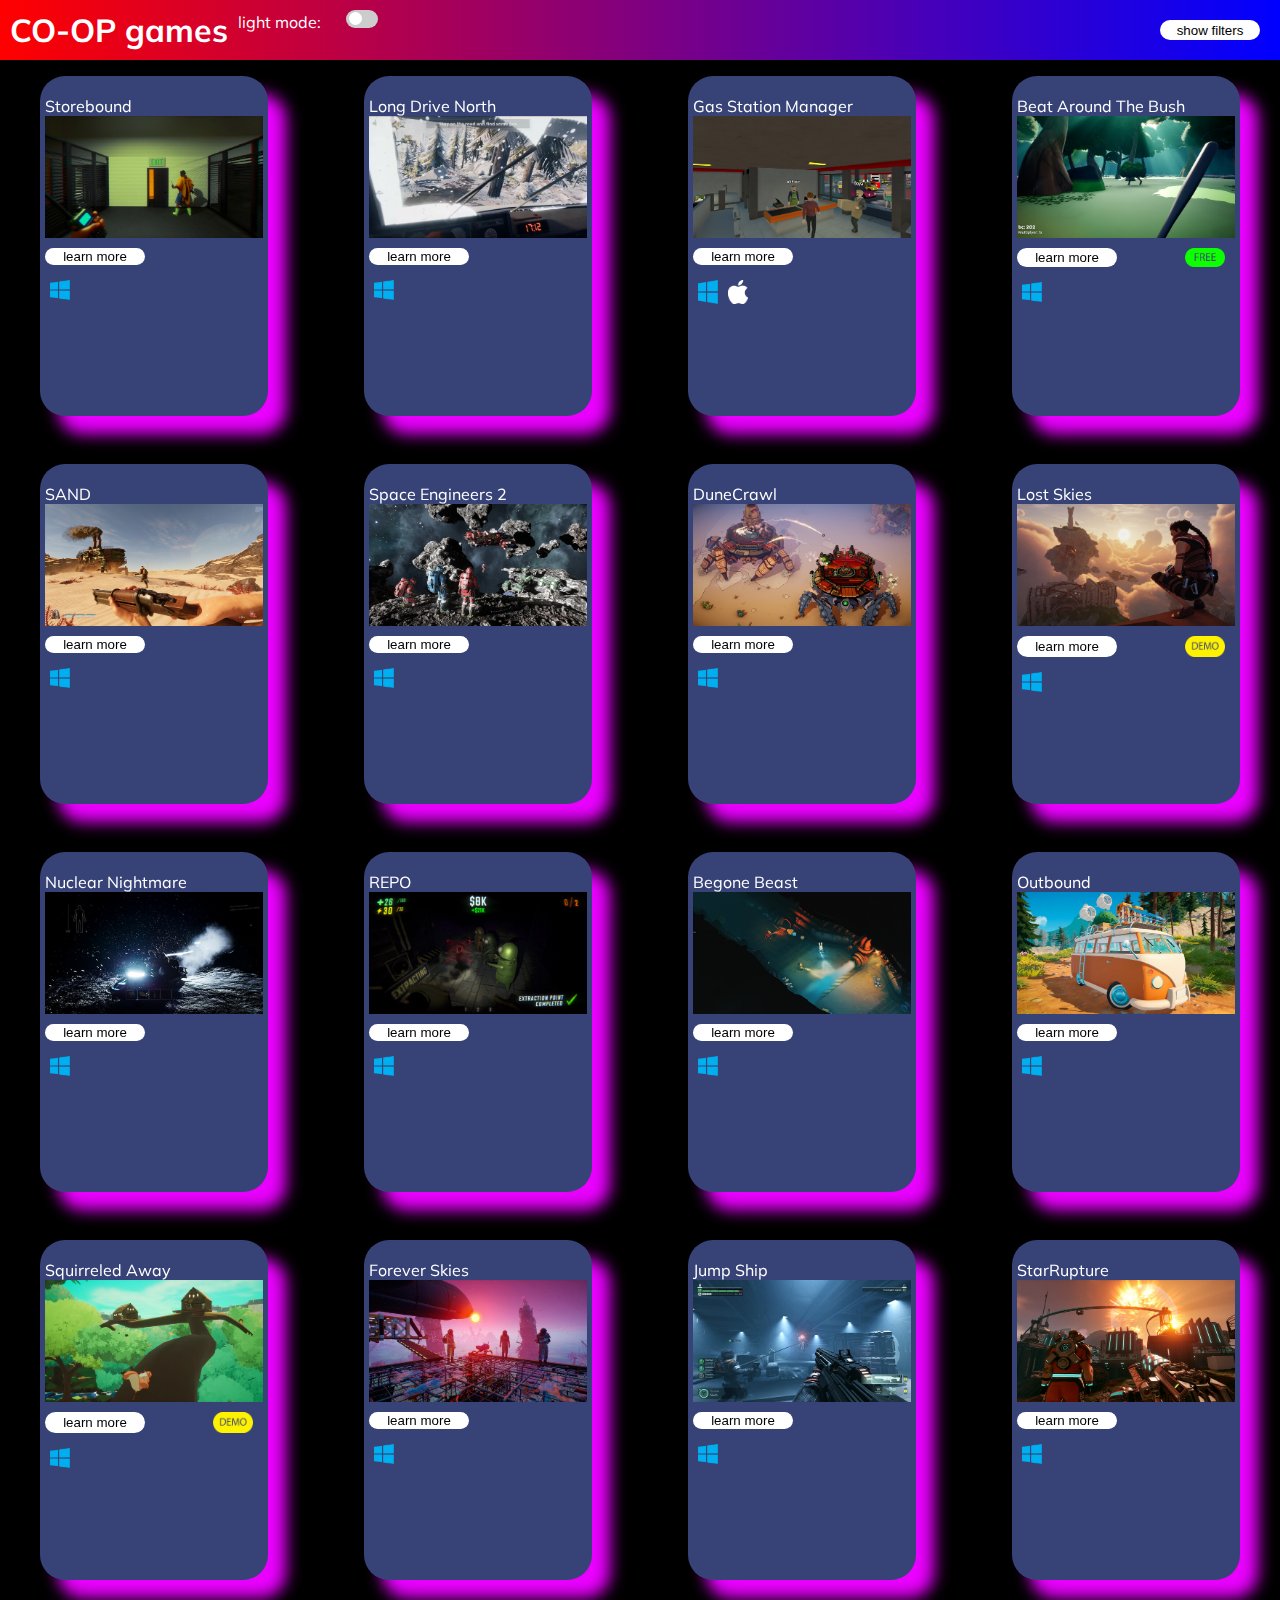
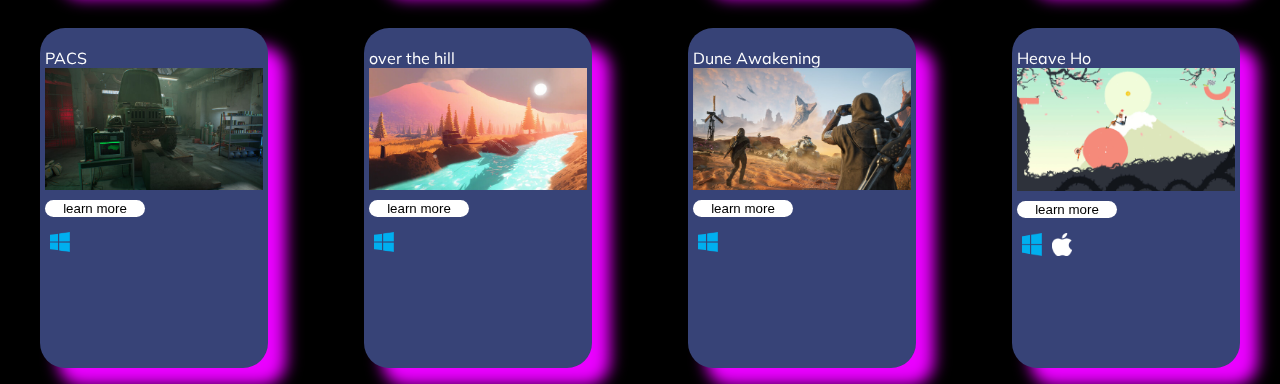
<file: index.html>
<!DOCTYPE html>
<html lang="en">
  <head>
      <meta charset="utf-8">
      <title>co-op games</title>
      <meta name="viewport" content="width=device-width, initial-scale=1">
      <meta http-equiv="co-op games" content="ie=edge">
      <link rel = "stylesheet" href = "styles.css">
      <link rel="icon" href="assets/2playerlogo.webp">
      <link rel="preconnect" href="https://fonts.googleapis.com">
      <link rel="preconnect" href="https://fonts.gstatic.com" crossorigin>
      <link href="https://fonts.googleapis.com/css2?family=Mulish:ital,wght@0,200..1000;1,200..1000&display=swap" rel="stylesheet">
  </head>
  <body>
    <header id = "header">
        <div id = "filterSystem">
            <div id = "showalltime">
                <h1>CO-OP games</h1>
                <div id = "dmode">
                    <label id = "darkmodelab">light mode:</label>
                    <label class="switch">
                        <input type="checkbox" id = "darkmode">
                        <span class="slider round"></span>
                    </label>
                    <span id="count"></span>
                </div>
            </div>
            <div id = "filerdiv">
                <label for="filter" id = "filterlab" class = "hide">filter: </label>
                <select id="filter" class = "hide">
                    <option value="all" selected>all</option>
                    <option value="none">no info</option>
                    <option value="coming ex">coming to early access</option>
                    <option value="demo">demo</option>
                    <option value="coming">coming to full release</option>
                    <option value="ex">early access</option>
                    <option value="full">full release</option>
                </select>
            </div>
            <div id = "systemdiv">
            <label for="sselect" id = "sselectlab" class = "hide">system: </label>
                <select id="sselect" class = "hide">
                    <option value="all" selected>all</option>
                    <option value="linux">Linux</option>
                    <option value="apple">Apple</option>
                    <option value="windows">Windows</option>
                </select>
                <img id = "iconIndicator" class = "hide" src = "assets/null.png" alt = "icon selected">
            </div>
            <div id = "sortdiv">
                <label for="sorting" id = "sortinglab" class = "hide">sort by: </label>
                <select id = "sorting" class = "hide">
                    <option value="date" selected>date added</option>
                    <option value="a-z">a-z</option>
                </select>
            </div>
            <button id = "clearb" class = "hide">clear filters</button>
        </div>
        <button id = "expand">show filters</button>
    </header>
    <main>
        <div id = "games">
    
        </div>
    </main>
   <script src="script.js"></script>
  </body>
</file>
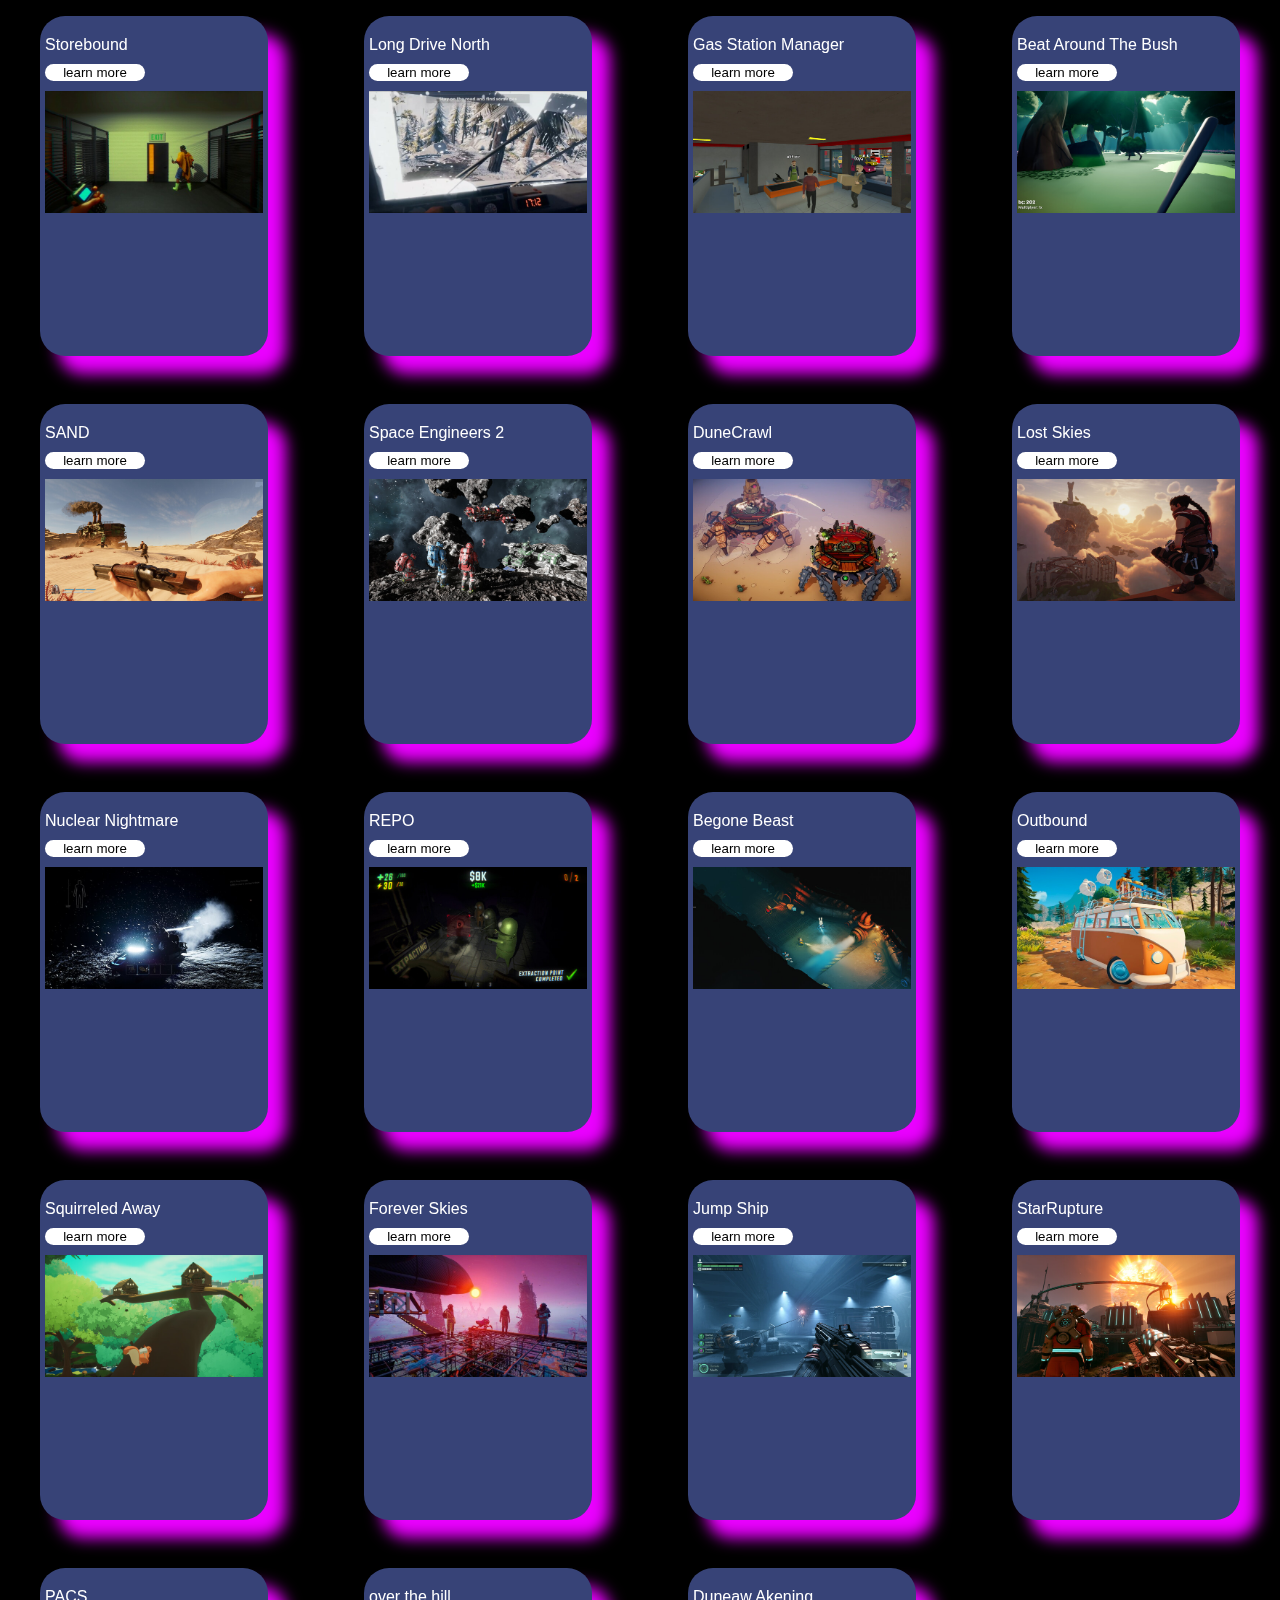
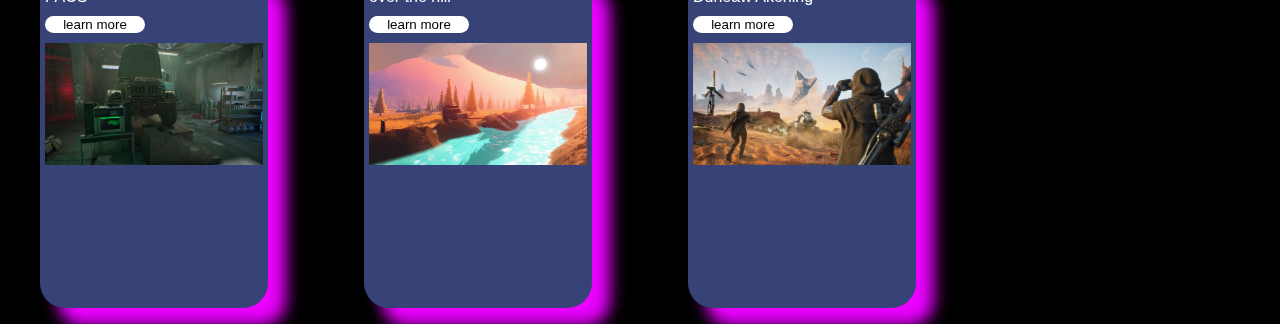
<file: inde.html>
<!DOCTYPE html>
<html lang="en">
  <head>
      <meta charset="utf-8">
      <title>co-op games</title>
      <meta name="viewport" content="width=device-width, initial-scale=1">
      <meta http-equiv="X-UA-Compatible" content="ie=edge">
      <link rel = "stylesheet" href = "styles.css">
      <link href="https://fonts.googleapis.com/css2?family=Roboto:wght@300&family=Open+Sans:wght@400&display=swap" rel="stylesheet">
  </head>
  <body>
   <main>
    <div id = "games">
        <figure>
            <figcaption>Storebound</figcaption>
            <button id = "b1">learn more</button>
            <img src="assets/storebound.jpg" alt="">
        </figure>
        <figure>
            <figcaption>Long Drive North</figcaption>
            <button id = "b2">learn more</button>
            <img src="assets/longdriven.jpg" alt="">
        </figure>
        <figure>
            <figcaption>Gas Station Manager</figcaption>
            <button id = "b3">learn more</button>
            <img src="assets/gasstation.jpg" alt="">
        </figure>
        <figure>
            <figcaption>Beat Around The Bush</figcaption>
            <button id = "b4">learn more</button>
            <img src="assets/beatthebush.jpg" alt="">
        </figure>
        <figure>
            <figcaption>SAND</figcaption>
            <button id = "b5">learn more</button>
            <img src="assets/sand.jpg" alt="">
        </figure>
        <figure>
            <figcaption>Space Engineers 2</figcaption>
            <button id = "b6">learn more</button>
            <img src="assets/space.jpg" alt="">
        </figure>
        <figure>
            <figcaption>DuneCrawl</figcaption>
            <button id = "b7">learn more</button>
            <img src="assets/DuneCrawl.jpg" alt="">
        </figure>
        <figure>
            <figcaption>Lost Skies</figcaption>
            <button id = "b8">learn more</button>
            <img src="assets/lostskys.jpg" alt="">
        </figure>
        <figure>
            <figcaption>Nuclear Nightmare</figcaption>
            <button id = "b9">learn more</button>
            <img src="assets/nnightmare.jpg" alt="">
        </figure>
        <figure>
            <figcaption>REPO</figcaption>
            <button id = "b10">learn more</button>
            <img src="assets/repo.jpg" alt="">
        </figure>
        <figure>
            <figcaption>Begone Beast</figcaption>
            <button id = "b11">learn more</button>
            <img src="assets/beast.jpg" alt="">
        </figure>
        <figure>
            <figcaption>Outbound</figcaption>
            <button id = "b12">learn more</button>
            <img src="assets/outbound.jpg" alt="">
        </figure>
        <figure>
            <figcaption>Squirreled Away</figcaption>
            <button id = "b13">learn more</button>
            <img src="assets/Squirreled.jpg" alt="">
        </figure>
        <figure>
            <figcaption>Forever Skies</figcaption>
            <button id = "b14">learn more</button>
            <img src="assets/ForeverSkies.jpg" alt="">
        </figure>
        <figure>
            <figcaption>Jump Ship</figcaption>
            <button id = "b15">learn more</button>
            <img src="assets/JumpShip.jpg" alt="">
        </figure>
        <figure>
            <figcaption>StarRupture</figcaption>
            <button id = "b16">learn more</button>
            <img src="assets/starrapture.jpg" alt="">
        </figure>
        <figure>
            <figcaption>PACS</figcaption>
            <button id = "b17">learn more</button>
            <img src="assets/pacs.jpg" alt="">
        </figure>
        <figure>
            <figcaption>over the hill</figcaption>
            <button id = "b18">learn more</button>
            <img src="assets/overthehill.jpg" alt="">
        </figure>
        <figure>
            <figcaption>Duneaw Akening</figcaption>
            <button id = "b19">learn more</button>
            <img src="assets/Duneawakening .jpg" alt="">
        </figure>
    </div>
   </main>
   <script src="script.js"></script>
  </body>
</file>
<file: styles.css>
.switch input {
    opacity: 0;
    width: 0;
    height: 0;
}

.slider {
    position: relative;
    display: inline-block;
    width: 32px;
    height:18px;
    background-color: #ccc;
    border-radius: 34px;
    cursor: pointer;
    transition: background-color 0.3s ease-in-out;
}

.slider::before {
    content: "";
    position: absolute;
    width: 13px;
    height: 13px;
    background-color: white;
    border-radius: 50%;
    left: 3px;
    bottom: 3px;
    transition: transform 0.3s ease-in-out;
}

input:checked + .slider {
    background-color: #2196F3;
}

input:checked + .slider::before {
    transform: translateX(14px);
}

body {
    font-family: "Mulish", Arial, sans-serif;
    margin: 0;
    background-color: black;
}

#games {
    display: grid;
    grid-template-columns: 1fr 1fr 1fr;
    grid-template-columns: repeat(auto-fit,minmax(300px, 1fr));
    grid-gap: 1rem;
}

figure {
    height: fit-content;
    display: flex;
    flex-direction: column;
    align-items: left;
    color: white;
    background-color: rgb(55, 67, 119);
    border-radius: 25px;
    min-height: 300px;
    padding-top: 20px;
    padding-left: 5px;
    padding-right: 5px;
    padding-bottom: 20px;
    max-width: 700px;
    filter: drop-shadow(18px 18px 8px rgb(234, 0, 255));
    transition: transform 0.3s ease, filter 0.3s ease;
}

#div1 {
    display: flex;
}

#freeimg {
    width: 40px;
    margin: 10px;
    margin-left: auto;
}

figure button {
    width: 100px;
    height: auto;
    color: black;
    border: 0;
    background-color: white;
    border-radius: 25px;
    margin: 10px;
    margin-left: 0;
}

#expand {
    width: 100px;
    height: 20px;
    color: black;
    border: 0;
    background-color: white;
    border-radius: 25px;
    margin: 10px;
    margin-left: auto;
}

#clearb {
    width: 100px;
    height: 20px;
    color: black;
    border: 0;
    background-color: white;
    border-radius: 25px;
    margin: 10px;
}

figure img {
    width: auto;
    height: auto;
}

#demoimg {
    width: 40px;
    margin: 10px;
    margin-left: auto;
    
}

.hide {
    display: none;
}

header img {
    width: 15px;
    height: auto;
}

select {
    border: 0;
    height: 20px;
    border-radius: 25px;
}

label {
    margin-left: 10px;
    color: white;
}

.icon img {
    width: 20px;
    height: auto;
    padding: 5px;
}

.icon-container {
    display: flex;
}

h1 {
    text-decoration: none;
    height: 12px;
    width: auto;
    margin: 0;
    margin-bottom: 25px;
    padding: 0;
}

#filtersystem {
    display: flex;
    flex-direction: column;
}

#showalltime {
    display: flex;
    flex-direction: row;
}

select {
    margin-top: 20px;
}

#count {
    margin: 5px;
    font-size: large;
}

header {
    background: linear-gradient(90deg, red, purple, blue);
    padding: 10px;
    color: #ffffff;
    display: flex;
}

@media screen and (min-width: 500px) {
    header {
        min-height: 40px;
        overflow: hidden; /* Prevents content from overflowing */
        transition: max-height 1s ease-in-out, padding 0.4s ease-in-out;
    }
    
    header.expanded {
        max-height: 500px;
        padding-bottom: 20px;
        transition: min-height 1s ease-in-out, padding 0.4s ease-in-out;
    }

    figure:hover {
        transform: scale(1.1);
        filter: drop-shadow(16px 16px 30px rgb(234, 0, 255));
    }
}

@media screen and (max-width: 500px) {
    header {
        max-height: 100px;
        overflow: hidden; /* Prevents content from overflowing */
        transition: max-height 1s ease-in-out, padding 0.4s ease-in-out;
    }

    #showalltime {
        display: flex;
        flex-direction: column;
    }
    
    header.expanded {
        max-height: 500px;
        padding-bottom: 20px;
    }
}
</file>
